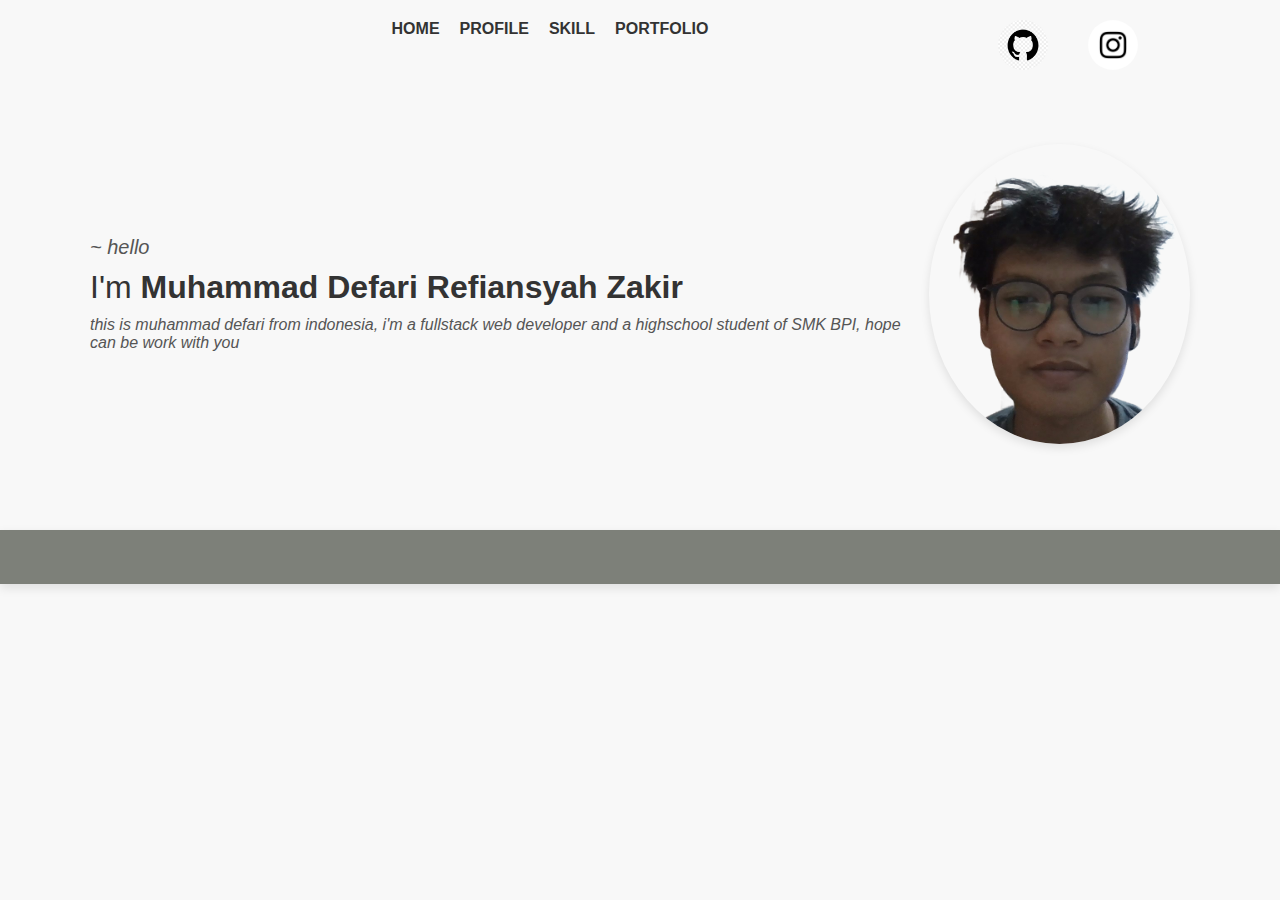
<file: PROJECT/index.html>
<!DOCTYPE html>
<html lang="en">
  <head>
    <meta charset="UTF-8" />
    <meta name="viewport" content="width=device-width, initial-scale=1.0" />
    <title>Portfolio</title>
    <link rel="stylesheet" href="style.css" />
  </head>
  <body>
    <div class="frame1"></div>
    <!-- Navigation -->
    <div class="container">
      <nav>
        <ul>
          <li><a href="#">HOME</a></li>
          <li><a href="about.html">PROFILE</a></li>
          <li><a href="service.html">SKILL</a></li>
          <li><a href="cv.html">PORTFOLIO</a></li>
          <br />
          <li>
            <a href="https://github.com/DEFARI597"><img src="github.png" /></a>
          </li>
          <br />
          <li>
            <a href="https://www.instagram.com/mdrz_95/"
              ><img src="instagram.jpg"
            /></a>
          </li>
        </ul>
      </nav>

      <!-- Content -->
      <section class="intro">
        <div class="text">
          <p>~ hello</p>
          <h1>I'm <span>Muhammad Defari Refiansyah Zakir</span></h1>
          <p>
            this is muhammad defari from indonesia, i'm a fullstack web
            developer and a highschool student of SMK BPI, hope can be work with
            you
          </p>
        </div>
        <div class="image-container">
          <img src="FD.png" alt="Your Image" />
        </div>
      </section>

      <br />
      <br />

      <div class="end">
        <br />
        <br />
        <br />
      </div>
    </div>
  </body>
</html>
</file>
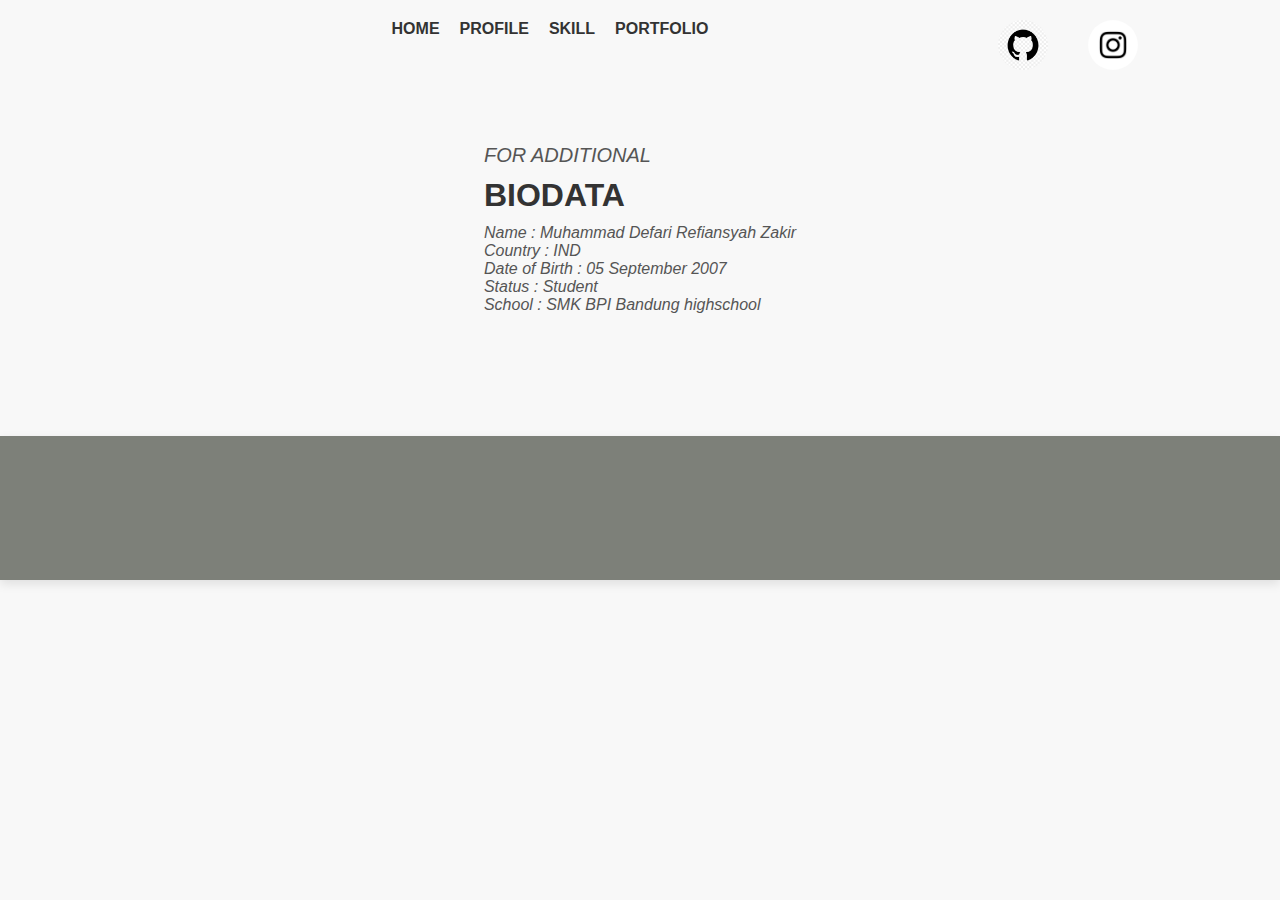
<file: PROJECT/about.html>
<!DOCTYPE html>
<html lang="en">
  <head>
    <meta charset="UTF-8" />
    <meta name="viewport" content="width=device-width, initial-scale=1.0" />
    <title>Portfolio</title>
    <link rel="stylesheet" href="style.css" />
  </head>
  <body>
    <!-- Navigation -->
    <div class="frame1"></div>
    <div class="container">
      <nav>
        <ul>
          <li><a href="index.html">HOME</a></li>
          <li><a href="about.html">PROFILE</a></li>
          <li><a href="service.html">SKILL</a></li>
          <li><a href="cv.html">PORTFOLIO</a></li>
          <br />
          <li>
            <a href="https://github.com/DEFARI597"><img src="github.png" /></a>
          </li>
          <br />
          <li>
            <a href="https://www.instagram.com/mdrz_95/"
              ><img src="instagram.jpg"
            /></a>
          </li>
        </ul>
      </nav>

      <!-- Content -->
      <section class="intro">
        <div class="text">
          <p>FOR ADDITIONAL</p>
          <h1><span>BIODATA</span></h1>

          <p>
            Name : Muhammad Defari Refiansyah Zakir<br />
            Country : IND <br />
            Date of Birth : 05 September 2007 <br />
            Status : Student <br />
            School : SMK BPI Bandung highschool
          </p>
        </div>
      </section>

      <br />
      <br />
      <br />
      <br />

      <div class="end">
        <br />
        <br />
        <br />
        <br />
        <br />
        <br />
        <br />
        <br />
      </div>
    </div>
  </body>
</html>
</file>
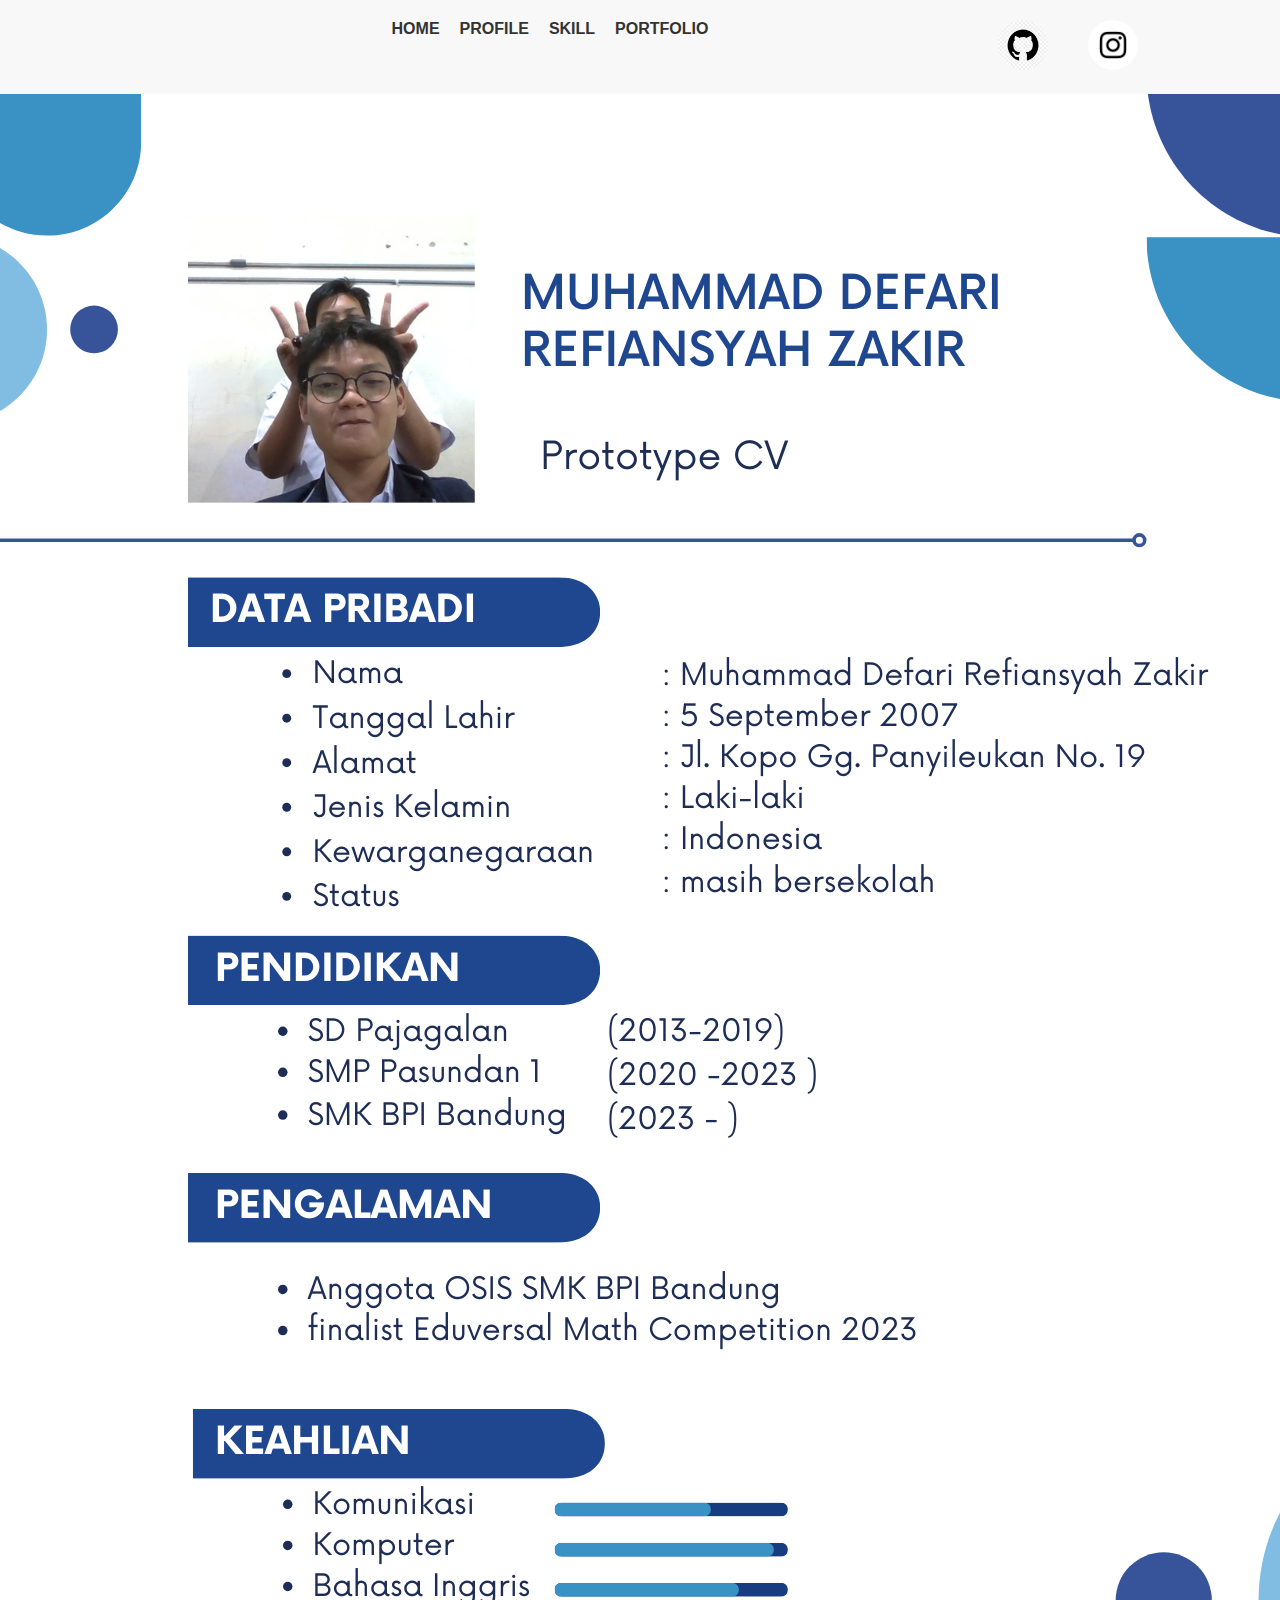
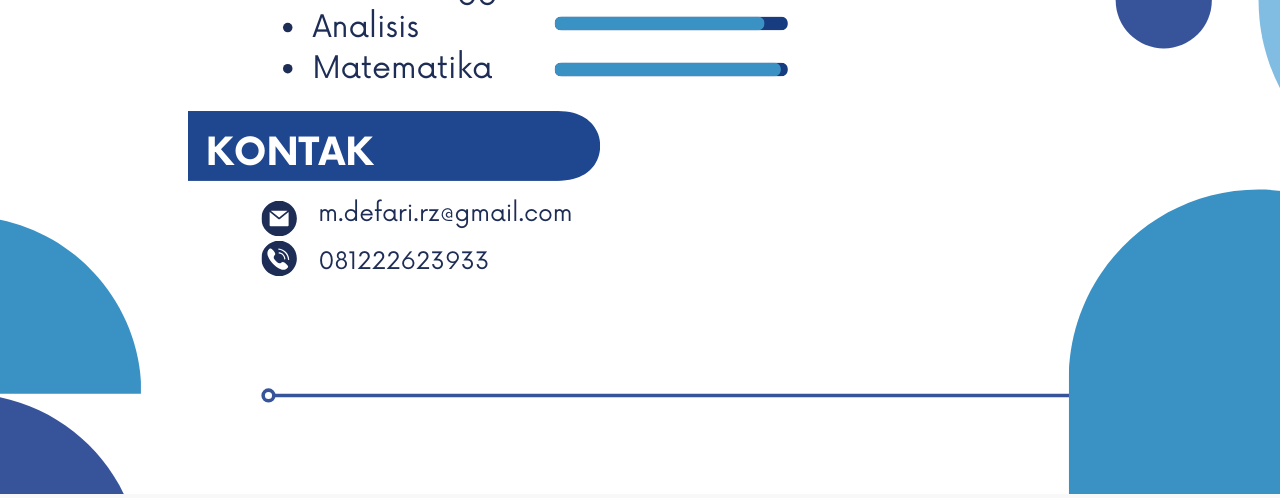
<file: PROJECT/cv.html>
<!DOCTYPE html>
<html lang="en">
  <head>
    <meta charset="UTF-8" />
    <meta name="viewport" content="width=device-width, initial-scale=1.0" />
    <title>Portfolio</title>
    <link rel="stylesheet" href="style.css" />
  </head>
  <body>
    <nav>
      <ul>
        <li><a href="index.html">HOME</a></li>
        <li><a href="about.html">PROFILE</a></li>
        <li><a href="service.html">SKILL</a></li>
        <li><a href="cv.html">PORTFOLIO</a></li>
        <br />
        <li>
          <a href="https://github.com/DEFARI597"><img src="github.png" /></a>
        </li>
        <br />
        <li>
          <a href="https://www.instagram.com/mdrz_95/"
            ><img src="instagram.jpg"
          /></a>
        </li>
      </ul>
    </nav>
    <img src="cv.png" />
  </body>
</html>
</file>
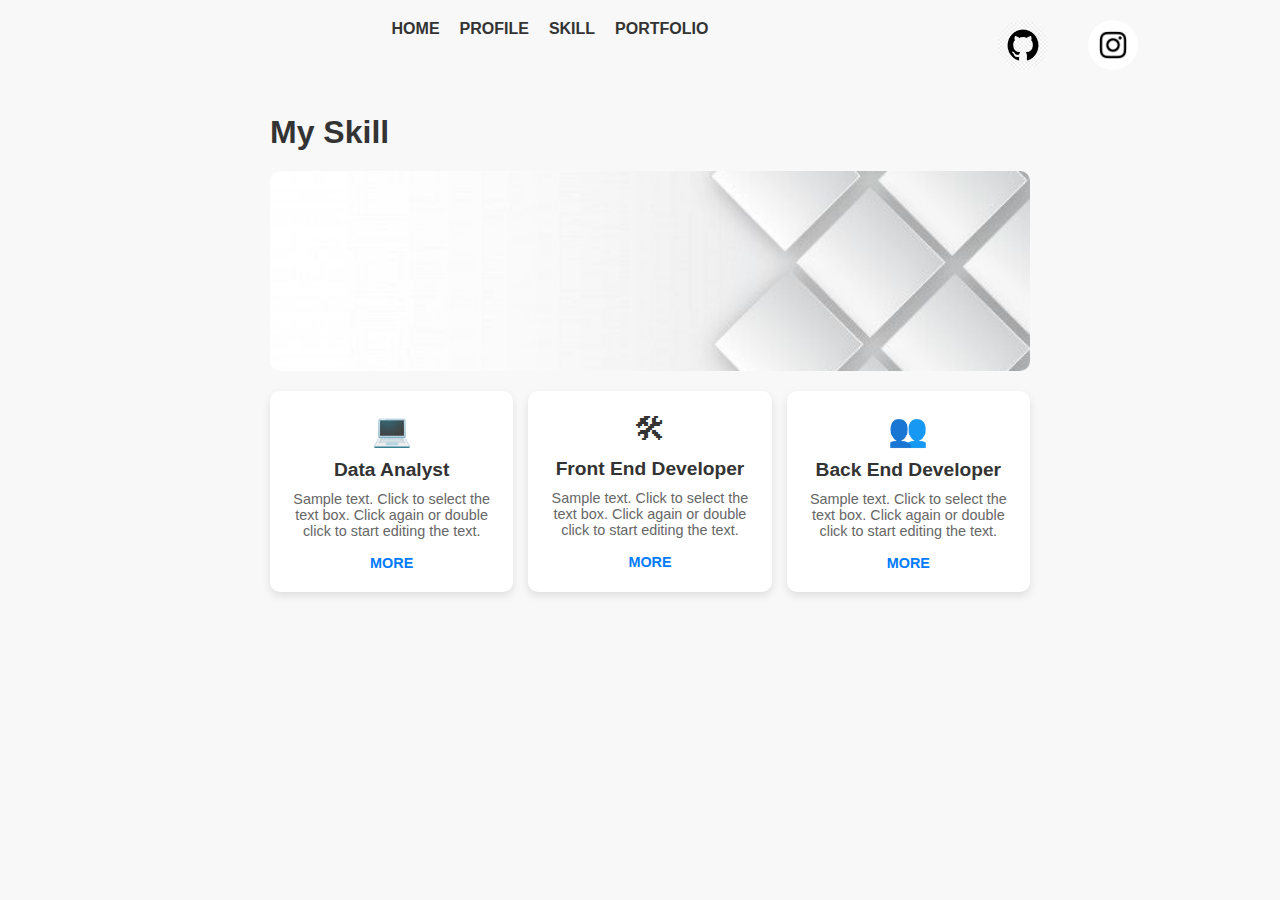
<file: PROJECT/service.html>
<!DOCTYPE html>
<html lang="en">
  <head>
    <meta charset="UTF-8" />
    <meta name="viewport" content="width=device-width, initial-scale=1.0" />
    <title>Our Services</title>
    <link rel="stylesheet" href="style.css" />
  </head>
  <body>
    <div class="frame1"></div>
    <nav>
      <ul>
        <li><a href="index.html">HOME</a></li>
        <li><a href="about.html">PROFILE</a></li>
        <li><a href="service.html">SKILL</a></li>
        <li><a href="cv.html">PORTFOLIO</a></li>
        <br />
        <li>
          <a href="https://github.com/DEFARI597"><img src="github.png" /></a>
        </li>
        <br />
        <li>
          <a href="https://www.instagram.com/mdrz_95/"
            ><img src="instagram.jpg"
          /></a>
        </li>
      </ul>
    </nav>

    <section class="services-section">
      <h1>My Skill</h1>
      <div class="service-banner">
        <img src="bg.jpg" alt="Person Smiling" class="banner-image" />
      </div>
      <div class="services-container">
        <div class="service-card">
          <div class="icon">&#128187;</div>
          <h2>Data Analyst</h2>
          <p>
            Sample text. Click to select the text box. Click again or double
            click to start editing the text.
          </p>
          <a href="#" class="more-link">MORE</a>
        </div>
        <div class="service-card">
          <div class="icon">&#128736;</div>
          <h2>Front End Developer</h2>
          <p>
            Sample text. Click to select the text box. Click again or double
            click to start editing the text.
          </p>
          <a href="#" class="more-link">MORE</a>
        </div>
        <div class="service-card">
          <div class="icon">&#128101;</div>
          <h2>Back End Developer</h2>
          <p>
            Sample text. Click to select the text box. Click again or double
            click to start editing the text.
          </p>
          <a href="#" class="more-link">MORE</a>
        </div>
      </div>
    </section>
  </body>
</html>
</file>
<file: PROJECT/style.css>
/* Reset margin and padding */

body {
  overflow-y: scroll;
}

* {
  margin: 0;
  padding: 0;
  box-sizing: border-box;
}

body {
  font-family: Arial, sans-serif;
  color: #333;
  background-color: #f8f8f8;
}

/* Navigation */
nav {
  display: flex;
  justify-content: center;
  padding: 20px;
}

nav ul {
  list-style-type: none;
  display: flex;
  gap: 20px;
}

nav a {
  text-decoration: none;
  color: #333;
  font-weight: bold;
  transition: color 1s, transform 1s;
}

nav img {
  width: 50px;
  height: 50px;
  border-radius: 100%;
  transform: translateX(250px);
}

/* Intro Section */
.intro {
  display: flex;
  align-items: center;
  justify-content: center;
  padding: 50px;
  max-width: 1200px;
  margin: auto;
}

.text p:first-child {
  font-style: italic;
  font-size: 20px;
  color: #555;
}

.text h1 {
  font-size: 2em;
  margin: 10px 0;
  font-weight: normal;
}

.text h1 span {
  font-weight: bold;
}

.text p:last-child {
  font-style: italic;
  color: #555;
  margin-top: 10px;
}

/* Image Section */
.image-container {
  width: 300px;
  height: 300px;
  border-radius: 50%;
  overflow: hidden;
  box-shadow: 0px 4px 10px rgba(0, 0, 0, 0.1);
}

.image-container img {
  width: 100%;
  height: 100%;
  object-fit: cover;
}

.end {
  background-color: #7d8079;
  box-shadow: 0px 4px 10px rgba(0, 0, 0, 0.1);
}

nav a:hover {
  color: grey;
}

.frame1 {
  position: fixed;
  height: 100vh;
  width: 100vw;
  transform: translateX(-200%) skew(45deg);
  animation: frame 1s linear;
  background-color: gray;
  animation-delay: 0.001s;
}

@keyframes frame {
  to {
    transform: translateX(100%) skew(0deg);
  }
}

.services-section {
  transform: translate(250px);
  max-width: 800px;
  width: 100%;
  padding: 20px;
}

.services-section h1 {
  font-size: 2em;
  margin-bottom: 20px;
}

.service-banner {
  width: 100%;
  display: flex;
  justify-content: center;
}

.banner-image {
  width: 100%;
  max-height: 200px;
  object-fit: cover;
  border-radius: 10px;
  margin-bottom: 20px;
}

.services-container {
  display: flex;
  gap: 15px;
  justify-content: space-between;
}

.service-card {
  background-color: #fff;
  border-radius: 10px;
  padding: 20px;
  box-shadow: 0px 4px 8px rgba(0, 0, 0, 0.1);
  flex: 1;
  text-align: center;
}

.icon {
  font-size: 2em;
  margin-bottom: 10px;
}

.service-card h2 {
  font-size: 1.2em;
  margin-bottom: 10px;
}

.service-card p {
  font-size: 0.9em;
  color: #666;
  margin-bottom: 15px;
}

.more-link {
  font-size: 0.9em;
  color: #007bff;
  text-decoration: none;
  font-weight: bold;
}

.more-link:hover {
  text-decoration: underline;
}
</file>
